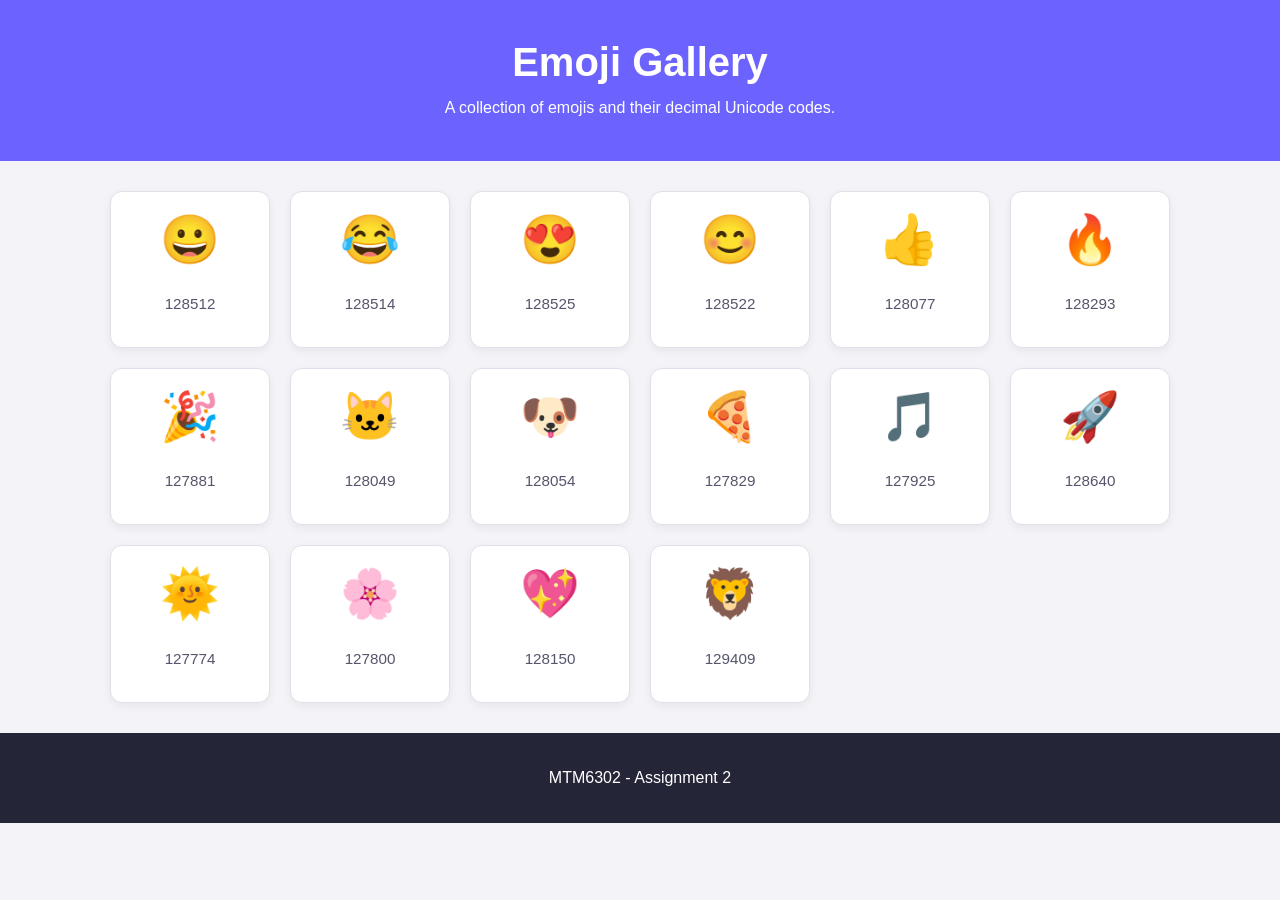
<file: index.html>
<!DOCTYPE html>
<html lang="en">
<head>
  <meta charset="UTF-8">
  <meta http-equiv="refresh" content="0; url=html/index.html">
  <meta name="viewport" content="width=device-width, initial-scale=1.0">
  <title>Emoji Gallery</title>
  <style>
    body {
      margin: 0;
      min-height: 100vh;
      display: grid;
      place-items: center;
      font-family: Arial, sans-serif;
      background: #f4f4f8;
      color: #252538;
    }
    a {
      color: #6c63ff;
      text-decoration: none;
      font-weight: bold;
    }
  </style>
</head>
<body>
  <p>Redirecting to the Emoji Gallery...</p>
  <p><a href="html/index.html">Open the gallery</a></p>
</body>
</html>
</file>
<file: css/style.css>
* {
  box-sizing: border-box;
}

body {
  margin: 0;
  font-family: Arial, sans-serif;
  background-color: #f4f4f8;
  color: #252538;
}

header {
  text-align: center;
  padding: 40px 20px;
  background-color: #6c63ff;
  color: white;
}

header h1 {
  margin: 0 0 10px;
  font-size: 2.5rem;
}

header p {
  margin: 0;
  line-height: 1.6;
}

main {
  max-width: 1100px;
  margin: 0 auto;
  padding: 30px 20px;
  min-height: 60vh;
}

.gallery {
  display: grid;
  grid-template-columns: repeat(auto-fit, minmax(140px, 1fr));
  gap: 20px;
}

.emoji-card {
  display: flex;
  flex-direction: column;
  align-items: center;
  justify-content: center;
  gap: 12px;
  min-height: 150px;
  padding: 20px;
  background-color: white;
  border: 1px solid #e0e0eb;
  border-radius: 12px;
  box-shadow: 0 3px 8px rgba(0, 0, 0, 0.06);
}

.emoji {
  font-size: 3rem;
}

.emoji-code {
  font-size: 0.95rem;
  color: #55556b;
}

footer {
  text-align: center;
  padding: 20px;
  background-color: #252538;
  color: white;
}

@media (max-width: 480px) {
  header h1 {
    font-size: 2rem;
  }

  main {
    padding: 20px 12px;
  }

  .gallery {
    gap: 12px;
    grid-template-columns: repeat(2, minmax(0, 1fr));
  }
}
```
</file>
